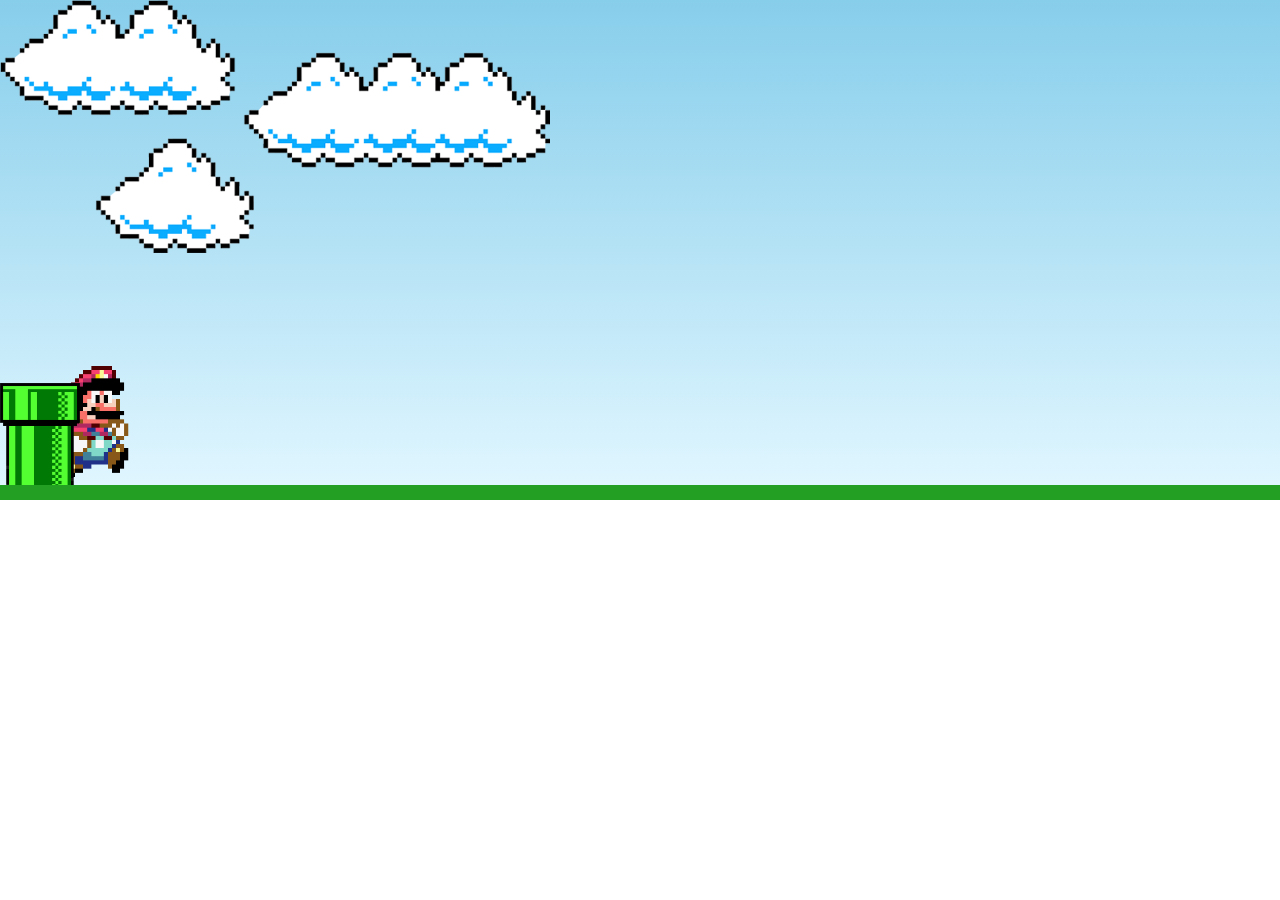
<file: index.html>
<!DOCTYPE html>
<html lang="pt-br">

<head>
    <meta charset="UTF-8">
    <meta name="viewport" content="width=device-width, initial-scale=1.0">
    <title>Run</title>
    <link rel="stylesheet" href="css/style.css">
</head>

<body>
    <div class="game-board">
        <img src="./img/clouds.png" class="cloud">
        <img src="./img/mario.gif" class="mario">
        <img src="./img/pipe.png" alt="pip" class="pipe">
    </div>
</body>
<script src="js/script.js"></script>

</html>
</file>
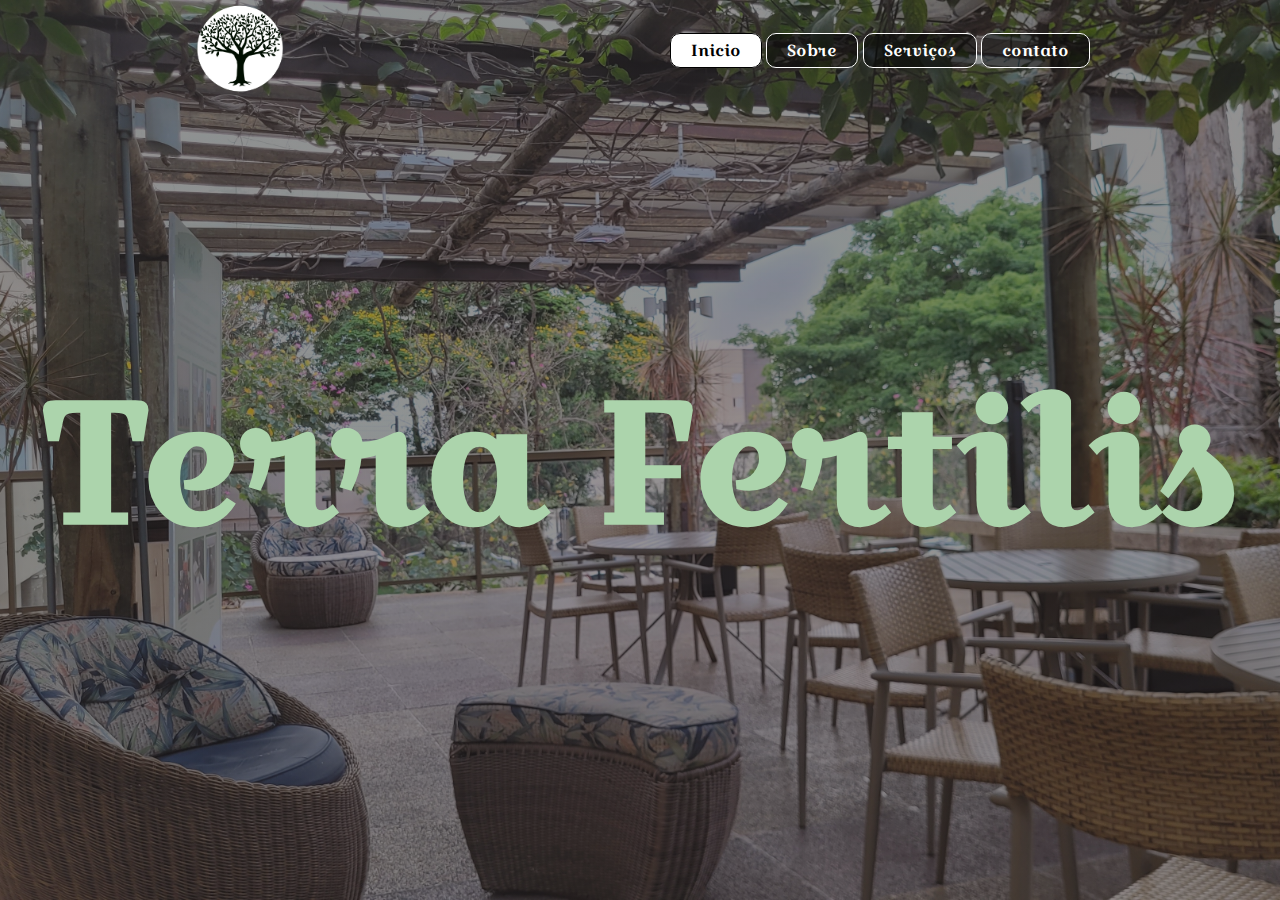
<file: terra-fertilis/index.html>
<!DOCTYPE html>
<html lang="pt-br">

<head>
    <meta charset="UTF-8">
    <meta name="viewport" content="width=device-width, initial-scale=1.0">
    <title>Terra Fertilis</title>
    <link rel="preconnect" href="https://fonts.googleapis.com">
    <link rel="preconnect" href="https://fonts.gstatic.com" crossorigin>
    <link href="https://fonts.googleapis.com/css2?family=Croissant+One&display=swap" rel="stylesheet">
    <link rel="stylesheet" href="style.css">
</head>

<body>
    <main>
        <section id="home">
            <header>
                <img src="img/logo.png" class="logo">
                <nav class="menu">
                    <ul>
                        <li><a href="#" class="link-ativo">Inicio</a></li>
                        <li><a href="./sobre.html">Sobre</a></li>
                        <li><a href="./servicos.html">Serviços</a></li>
                        <li><a href="./contato.html">contato</a></li>
                    </ul>
                </nav>
            </header>

            <main>
                <h1>Terra Fertilis</h1>
            </main>
        </section>
    </main>
</body>

</html>
</file>
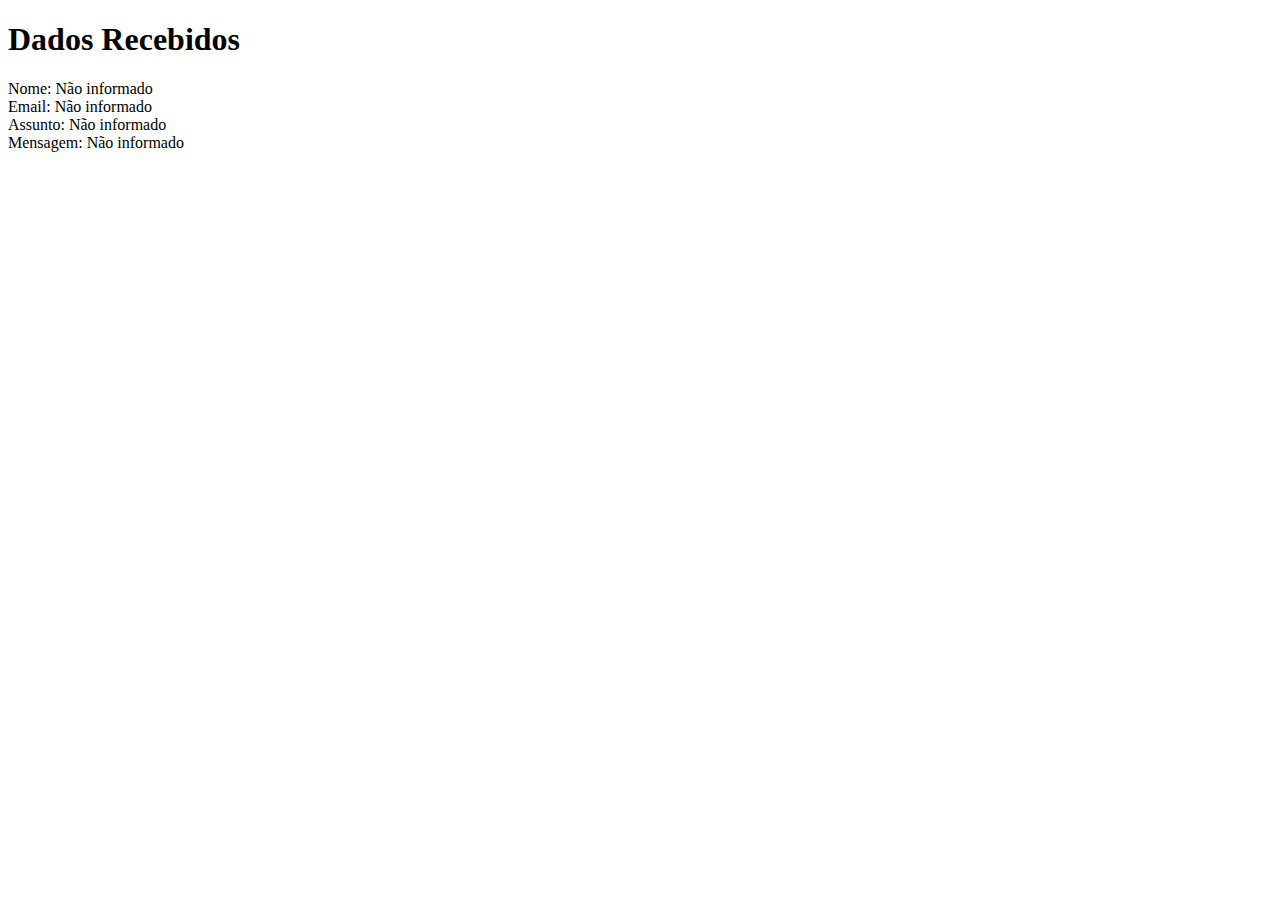
<file: terra-fertilis/envio.html>
<!DOCTYPE html>
<html lang="pt-br">
<head>
    <meta charset="UTF-8">
    <meta name="viewport" content="width=device-width, initial-scale=1.0">
    <title>Document</title>
</head>

<body>
    <h1>Dados Recebidos</h1>
    <div>Nome: <span id="spanNome"></span></div>
    <div>Email: <span id="spanEmail"></span></div>
    <div>Assunto: <span id="spanAssunto"></span></div>
    <div>Mensagem: <span id="spanMensagem"></span></div>
</body>
<script src="./script/envio.js"></script>

</html>
</file>
<file: css/style.css>
* {
    margin: 0;
    padding: 0;
    box-sizing: border-box;

}

.game-board {
    width: 100%;
    height: 500px;
    border-bottom: 15px solid rgb(35, 160, 35);
    margin: 0 auto;
    position: relative;
    overflow: hidden;
    background: linear-gradient(#87ceeb, #e0f6ff);
}

.pipe {
    position: absolute;
    bottom: 0;
    width: 80px;
    animation: pipe-animation 1.5s infinite linear;
}

.mario {
    width: 150px;
    position: absolute;
    bottom: 0;
}

.jump {
    animation: jump 500ms ease-out;
}

.cloud {
    width: 550px;
    position: absolute;
    animation: cloud-animation 20s infinite linear;
}

@keyframes pipe-animation {
    from {
        right: -80px;
    }

    to {
        right: 100%;
    }

}

@keyframes jump {
    0% {
        bottom: 0;
    }

    40% {
        bottom: 180px;
    }

    50% {
        bottom: 180px;
    }

    60% {
        bottom: 180px;
    }

    100% {
        bottom: 0;
    }
}

@keyframes cloud-animation {
    from{
        right: -550px;
    }

    to {
        right: 100%;
    }
}
</file>
<file: terra-fertilis/style.css>
* {
    margin: 0;
    padding: 0;
    font-family: 'Trebuchet MS', sans-serif;
}

#home {
    height: 100vh;
    background: linear-gradient(rgba(44, 40, 40, 0.514), rgba(48, 42, 42, 0.5)), url(img/background1.jpg);
    background-size: cover;
    background-position: center;
}

header {
    display: flex;
    align-items: center;
    justify-content: space-around;
}

.logo {
    width: 100px;
}

.menu ul {
    list-style: none;
}

.menu ul li {
    display: inline-block;
}

.menu ul li a {
    font-family: 'Croissant One', cursive;
    color: white;
    text-decoration: none;
    padding: 5px 20px;
    border: 1px solid white;
    background-color: rgba(0, 0, 0, 0.5);
    border-radius: 10px;
    transition: 0.6s ease;
}

.menu ul li a:hover,
.menu ul li .link-ativo {
    background-color: white;
    color: black;
    border: 1px solid black;
}

#home main {
    display: flex;
    align-items: center;
    flex-direction: column;
    justify-content: center;
    height: 80%;
}

#home h1 {
    font-family: 'Croissant One', cursive;
    font-size: 170px;
    color: #acd4ac;

}

#sobre {
    height: 100vh;
    background: linear-gradient(rgba(44, 40, 40, 0.514), rgba(48, 42, 42, 0.5)), url(img/background-sobre.jpg);
    background-size: cover;
    background-position: calc(100vw / 2) 0;
    background-repeat: no-repeat;
}

#sobre h1 {
    font-family: 'Croissant One', cursive;
    font-size: 75px;
    color: #2a382a;
}

#servicos h1 {
    font-family: 'Croissant One', cursive;
    font-size: 75px;
    color: white;
}

#sobre h1 span,
#servicos h1 span {
    font-size: 100px;
    font-family: 'Croissant One', cursive;
    margin-left: 5%;
    color: black;
}

#contato h1 {
    font-family: 'Croissant One', cursive;
    font-size: 75px;
    color: #2a382a;
}

#contato h1 span {
    font-size: 100px;
    font-family: 'Croissant One', cursive;
    margin-left: 5%;
    color: white;
}

#sobre main p {
    font-family: 'Inclusive Sans', sans-serif;

    /* margin-left: 10%;
    margin-bottom: 5px;
    margin-right: 40%; */

    /* top, right, bottom, left */
    margin: 0 40% 5px 10%;
    font-size: 18px;
    color: black;
    line-height: 22px;
    /*espaçamento entre linhas*/

}

#servicos {
    height: 100vh;
    background: linear-gradient(rgba(44, 40, 40, 0.514), rgba(48, 42, 42, 0.5)), url(img/background-muda.jpg);
    background-size: cover;
    background-position: center;

}

#servicos .fotos {
    width: 180px;
    height: 180px;
}

#servicos main {
    height: 60%;
    display: flex;
    justify-content: space-around;
    align-items: center;
    flex-wrap: wrap;
}

#servicos figure {
    margin: 30px;
    text-align: center;
    padding: 5px;
    background-color: #0a9b3a;
    border-radius: 15px;
    width: 250px;
    cursor: pointer;

}

#servicos figure img {
    padding: 5px;
    border-radius: 15px;
}

#servicos figcaption h3 {
    color: white;
    font-size: 24px;
}

#servicos figcaption p.valor {
    color: red;
    font-size: 22px;
    font-weight: bold;
}

#servicos figcaption p.valor span {
    color: black;
    font-size: 18px;
    font-weight: inherit;
}

#servicos figcaption p {
    color: white;
    margin-top: 5px;
    font-size: 15px;
}


#contato {
    height: 100vh;
    background: linear-gradient(rgba(44, 40, 40, 0.514), rgba(48, 42, 42, 0.5)), url(img/background-sobre.jpg);
    background-size: cover;
    background-position: calc((100vw / 2) * -1) 0;
    background-repeat: no-repeat;
}

#contato main {
    height: 60%;
    display: flex;
    justify-content: space-around;
    align-items: center;
    flex-wrap: wrap;
}

#contato form {
    flex: 1;
    max-width: 400px;
    margin-left: 2vw;
    padding: 20px;
}

#contato label {
    display: block;
    margin-bottom: 8px;
}

#contato input[type="text"],
#contato input[type="email"],
#contato input[type="number"],
#contato textarea {
    width: 100%;
    padding: 10px;
    margin-bottom: 5px;
    border: 1px solid #ccc;
    border-radius: 5px;
    background-color: rgba(0, 0, 0, 0.2);
}

#contato textarea {
    resize: vertical;
}

/* Estilos para o botão */
#contato input[type="submit"] {
    background-color: #4CAF50;
    /* Cor verde */
    color: white;
    padding: 10px 20px;
    border: none;
    border-radius: 5px;
    cursor: pointer;
    float: right;
    /* Alinhar à direita */
}

#contato iframe {
    flex: 1;
    border: 1px solid #ccc;
    border-radius: 10px;
}

#contato .maps h3 {
    color: white;
    font-size: 35px;

}
#contato .maps p{
    color: white;
    font-size: 22px;
    margin-bottom: 15px;
}
</file>
